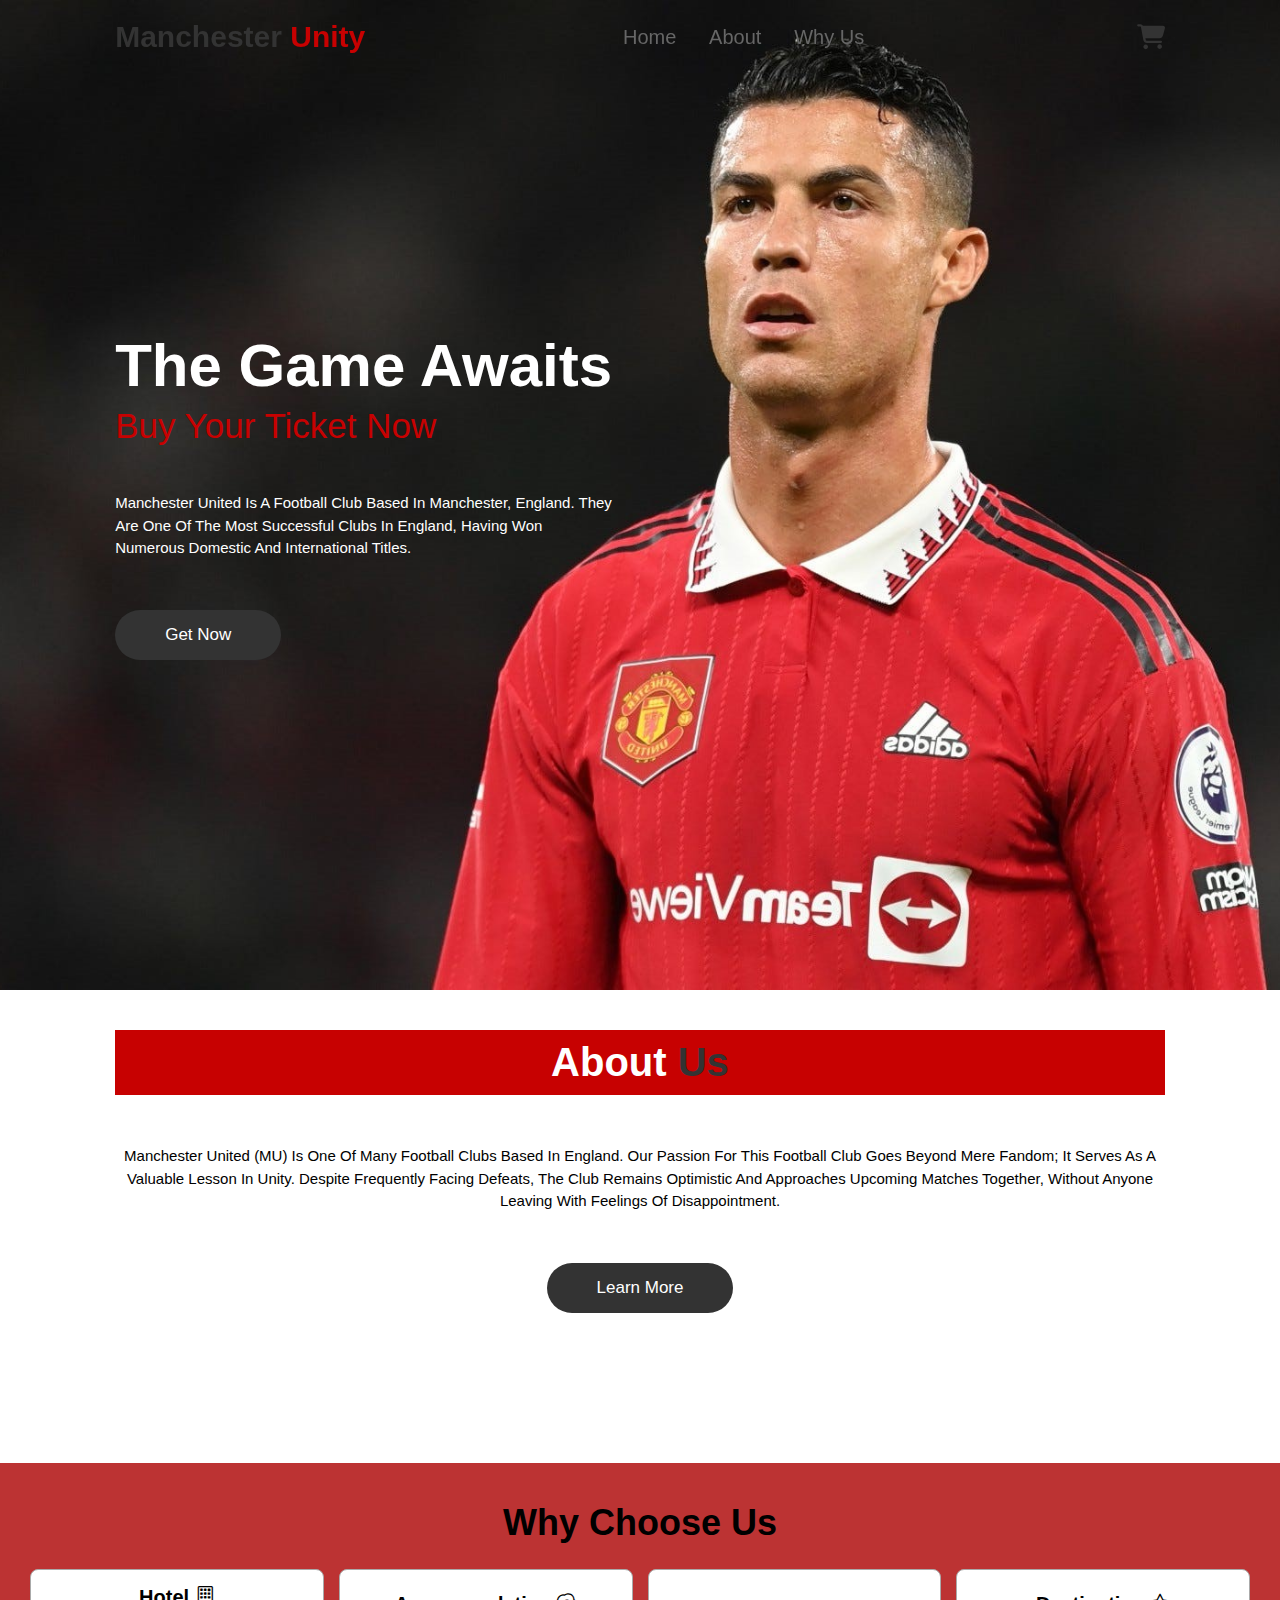
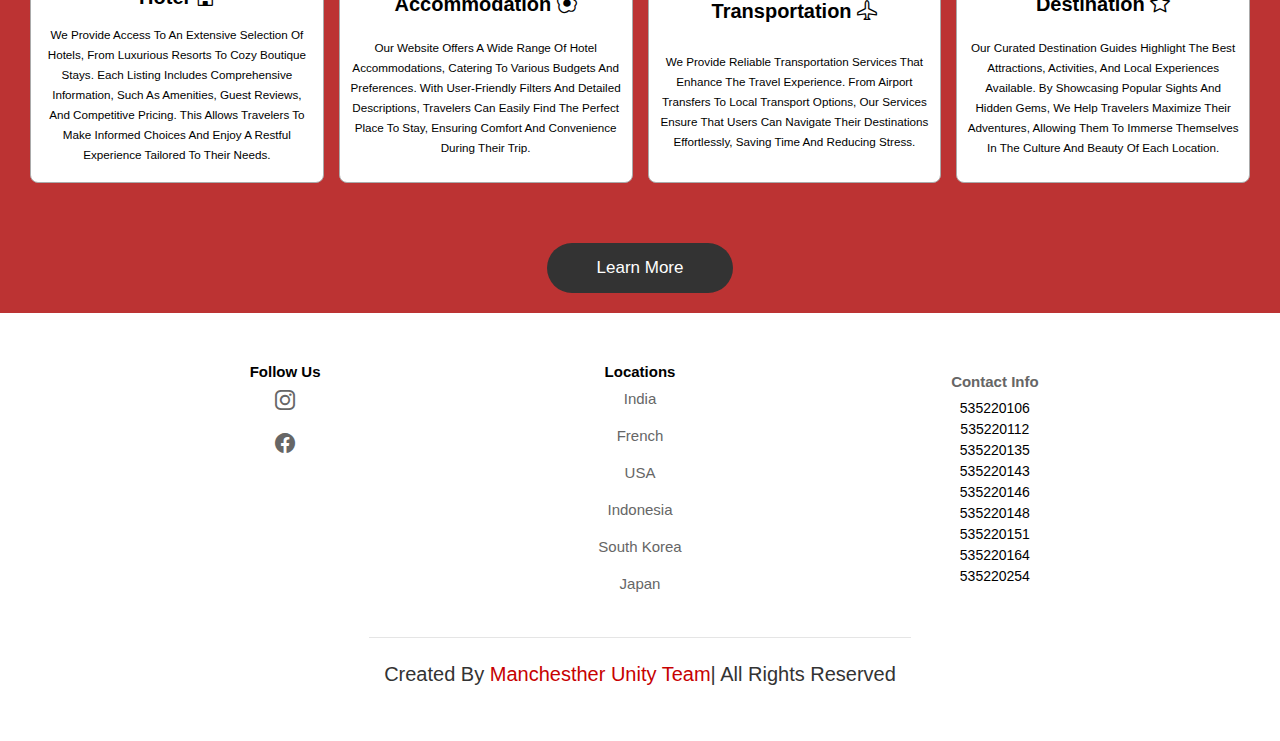
<file: index.html>
<!DOCTYPE html>
<html lang="en">
    <head>
        <meta charset="UTF-8"/>
        <meta name="viewport" content="width=device-width, initial-scale=1.0"/>
        <title>Manchester Unity</title>
        <link
            rel="stylesheet"
            href="https://cdnjs.cloudflare.com/ajax/libs/font-awesome/6.4.2/css/all.min.css"/>
        <link
            rel="stylesheet"
            href="https://cdn.jsdelivr.net/npm/bootstrap-icons@1.10.3/font/bootstrap-icons.css">

        <link rel="stylesheet" href="style.css">
        <link rel="shortcut icon" href="img/logo.png">

    </head>
    <body>
        <!-- header section -->
          <header>
              <input type="checkbox" name="" id="toggler"/>
              <label for="toggler" class="fas fa-bars"></label>

              <a href="#" class="logo">Manchester<span>
                      Unity</span></a>

              <nav class="navbar">
                  <a href="#home">Home</a>
                  <a href="#about">About</a>
                  <a href="fasilitas/facility1.html">Why Us</a>

              </nav>

              <div class="icons">
                  <!-- <a href="#" class="fas fa-heart"></a> -->
                  <a href="Merch/merch.html" class="fas fa-shopping-cart"></a>
                  <!-- <a href="#" class="fas fa-user"></a> -->
              </div>
          </header>

        <!-- home section -->

        <section class="home" id="home">
            <div class="content">
                <h3>The Game Awaits</h3>
                <span>Buy Your Ticket Now</span>
                <p>
                    Manchester United is a football club based in Manchester, England. They are one
                    of the most successful clubs in England, having won numerous domestic and
                    international titles.
                </p>
                <a href="halamanTiket/Tiket.html" class="btn">Get Now</a>
            </div>
        </section>

        <!-- about section -->

        <section class="about" id="about">
            <h1 class="heading">
                <span style="color: white;">
                    about
                </span>
                us</h1>

            <div class="row">
                <div class="content">
                    <p>
                        Manchester United (MU) is one of many football clubs based in England. Our passion for this football club goes beyond mere fandom; it serves as a valuable lesson in unity. Despite frequently facing defeats, the club remains optimistic and approaches upcoming matches together, without anyone leaving with feelings of disappointment.
                    </p>
                    <div class="tombols">
                        <a href="https://www.manutd.com/" class="btn" target="_blank">learn more</a>
                    </div>

                </div>
            </div>
        </section>

        <div class="facility">
            <div class="fasilitas">
                <h1>Why Choose Us</h1>
            </div>
            <div class="div">
                <div class="logo">
                    <h1>Hotel
                        <i class="bi bi-building"></i>
                    </h1>
                </div>
                <p>We provide access to an extensive selection of hotels, from luxurious resorts to cozy boutique stays. Each listing includes comprehensive information, such as amenities, guest reviews, and competitive pricing. This allows travelers to make informed choices and enjoy a restful experience tailored to their needs.</p>
            </div>
            <div class="div">
                <div class="logo">
                    <h1>accommodation
                        <i class="bi bi-egg-fried"></i>
                    </h1>
                </div>
                <p>Our website offers a wide range of hotel accommodations, catering to various budgets and preferences. With user-friendly filters and detailed descriptions, travelers can easily find the perfect place to stay, ensuring comfort and convenience during their trip.</p>
            </div>
            <div class="div">
                <div class="logo">
                    <h1>Transportation
                        <i class="bi bi-airplane"></i>
                    </h1>
                </div>
                <p>We provide reliable transportation services that enhance the travel experience. From airport transfers to local transport options, our services ensure that users can navigate their destinations effortlessly, saving time and reducing stress.</p>
            </div>
            <div class="div">
                <div class="logo">
                    <h1>Destination
                        <i class="bi bi-star"></i>
                    </h1>
                </div>
                <p>Our curated destination guides highlight the best attractions, activities, and local experiences available. By showcasing popular sights and hidden gems, we help travelers maximize their adventures, allowing them to immerse themselves in the culture and beauty of each location.</p>
            </div>
        </div>
        <div class="tombol">
            <a href="fasilitas/facility1.html" class="btn">learn more</a>
        </div>

        <section class="footer">
            <div class="box-container">
                <div class="box">
                    <h3>follow us</h3>
                    <a href="#">
                        <i class="bi bi-instagram"></i>
                    </a>
                    <a href="#">
                        <i class="bi bi-facebook"></i>
                    </a>
                </div>

                <div class="box satu">
                    <h3>locations</h3>
                    <a href="#">India</a>
                    <a href="#">French</a>
                    <a href="#">USA</a>
                    <a href="#">Indonesia</a>
                    <a href="#">South Korea</a>
                    <a href="#">Japan</a>
                </div>

                <div class="box dua">
                    <h3>
                        <a href="Protofolio/index.html" target="_blank">contact info</a>
                    </h3>
                    <ul>
                        <li>535220106</li>
                        <li>535220112</li>
                        <li>535220135</li>
                        <li>535220143</li>
                        <li>535220146</li>
                        <li>535220148</li>
                        <li>535220151</li>
                        <li>535220164</li>
                        <li>535220254</li>
                    </ul>
                </div>

                <div class="credit">
                    created by
                    <span style="color: #c70101;">Manchesther Unity Team</span>| all rights reserved
                </div>
            </section>

            <script>
                document.addEventListener('scroll', () => {
                    const header = document.querySelector('header');

                    if (window.scrollY > 0) {
                        header
                            .classList
                            .add('scrolled');
                    } else {
                        header
                            .classList
                            .remove('scrolled')
                    }
                })
            </script>
        </body>
    </html>
</file>
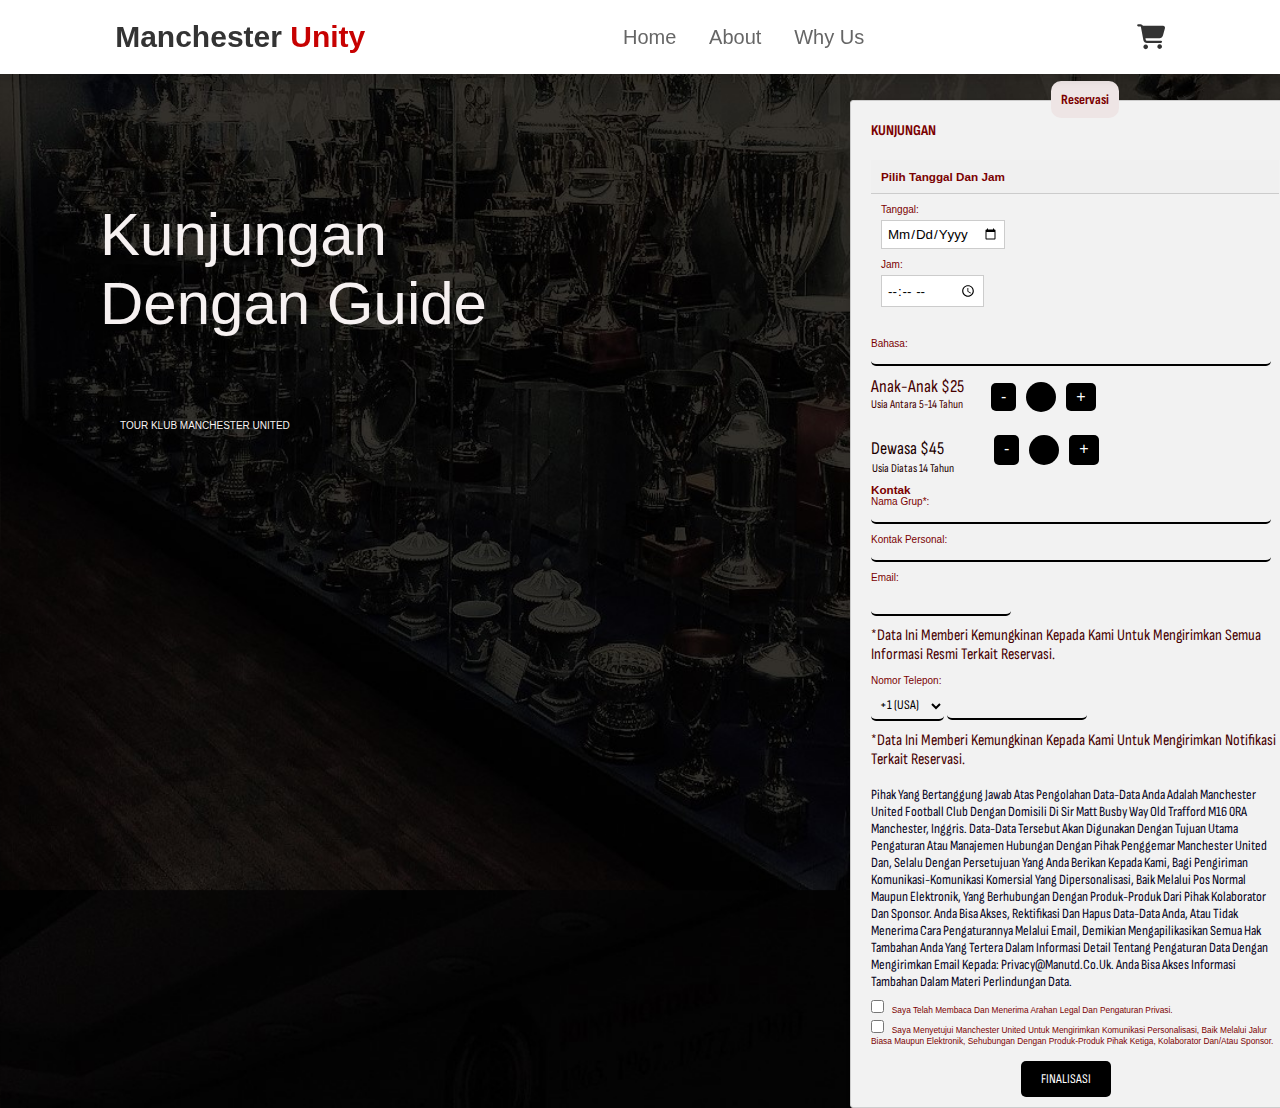
<file: pemesananTiket/index.html>
<!DOCTYPE html>
<html lang="en">
    <head>
        <meta charset="UTF-8">
        <meta name="viewport" content="width=device-width, initial-scale=1.0">
        <link rel="stylesheet" type="text/css" href="style.css">
        <link rel="preconnect" href="https://fonts.googleapis.com">
        <link
            rel="preconnect"
            href="https://fonts.gstatic.com"
            crossorigin="crossorigin">
        <link
            href="https://fonts.googleapis.com/css2?family=Manrope:wght@600&family=Montaga&family=Montserrat:wght@500&family=Oswald&family=Playfair+Display&family=Poppins:wght@100;300;400;700&family=Sofia+Sans+Condensed&display=swap"
            rel="stylesheet">

        <link
            rel="stylesheet"
            href="https://cdnjs.cloudflare.com/ajax/libs/font-awesome/6.4.2/css/all.min.css"/>

        <link rel="preconnect" href="https://fonts.googleapis.com">
        <link
            rel="preconnect"
            href="https://fonts.gstatic.com"
            crossorigin="crossorigin">

        <link
            href="https://fonts.googleapis.com/css2?family=Manrope:wght@600&family=Montaga&family=Montserrat:wght@500&family=Playfair+Display&family=Poppins:wght@100;300;400;700&family=Sofia+Sans+Condensed&display=swap"
            rel="stylesheet">
        <link rel="stylesheet" href="style.css">
        <link rel="shortcut icon" href="../img/logo.png">
        <link rel="stylesheet" href="style2.css">

        <title>Tiket</title>
    </head>
    <body>
        <header>
            <input type="checkbox" name="" id="toggler"/>
            <label for="toggler" class="fas fa-bars"></label>

            <a href="../index.html" class="logo">Manchester<span>
                    Unity</span></a>

            <nav class="navbar">
                <a href="../index.html">home</a>
                <a href="https://www.manutd.com/" target="_blank">about</a>
                <a href="../fasilitas/facility1.html">Why Us</a>
            </nav>

            <div class="icons">
                <a href="../Merch/merch.html" class="fas fa-shopping-cart"></a>
            </div>
        </header>

        <!-- Menu -->
        <div class="leftTitle">
            <p>Kunjungan
                <br>
                dengan guide</p>
            <div class="sub">
                <p>TOUR KLUB MANCHESTER UNITED</p>
            </div>
        </div>

        <div class="totalhargaanak"></div>
        <div class="totalhargadew"></div>
        <div class="totalHarga"></div>

        <div class="card">
            <div class="reservasi-box">
                <p>Reservasi</p>
            </div>
            <h2>KUNJUNGAN</h2>
            <form>

                <div class="card-header">
                    <h3>Pilih Tanggal dan Jam</h3>
                </div>
                <div class="card-body">
                    <div class="form-group">
                        <label for="tanggal">Tanggal:</label>
                        <input type="date" id="tanggal" name="tanggal" required="required">
                    </div>
                    <div class="form-group">
                        <label for="jam">Jam:</label>
                        <input type="time" id="jam" name="jam" required="required">
                    </div>
                </div>

                <label for="bahasa"><br>Bahasa:</label>
                <input type="text" id="bahasa" name="bahasa" required="required">

                <div class="button1">
                    <p>Anak-Anak $25
                    </p>
                    <p style="font-size: 12px;">Usia antara 5-14 tahun</p>
                    <div class="actButton">
                        <button id="min">-</button>
                        <div class="hasil"></div>
                        <button id="plus">+</button>
                    </div>

                    <br>
                    <div class="button2">
                        <p>Dewasa $45</p>
                        <div class="sub">
                            <p style="font-size: 12px;">Usia diatas 14 tahun</p>
                        </div>
                        <div class="actButton2">
                            <button id="mindew">-</button>
                            <div class="hasildew"></div>
                            <button id="plusdew">+</button>
                        </div>
                    </div>
                    <h3>Kontak</h3>
                    <label for="Nama">Nama Grup*:</label>
                    <input type="text" id="Nama" name="Nama" required="required">

                    <label for="Kontak">Kontak Personal:</label>
                    <input type="text" id="Kontak" name="Kontak" required="required">

                    <label for="Email">Email:</label>
                    <input type="email" id="Nama" name="Nama" required="required">
                    <div>
                        <p style="font-size: 16px;">*Data ini memberi kemungkinan kepada kami untuk
                            mengirimkan semua informasi resmi terkait reservasi.
                        </p>
                    </div><br>

                    <label for="country-code">Nomor Telepon:</label>
                    <select id="country-code" name="country-code">
                        <option value="+1">+1 (USA)</option>
                        <option value="+44">+44 (UK)</option>
                        <option value="+62">+62 (IDN)</option>
                        <!-- Tambahkan opsi negara lainnya sesuai kebutuhan -->
                    </select>
                    <input type="tel" id="phone-number" name="phone-number" required="required">
                    <p style="font-size: 16px;">*Data ini memberi kemungkinan kepada kami untuk
                        mengirimkan notifikasi terkait reservasi.</p>

                    <div class="peringatan">
                        <p><br>Pihak yang bertanggung jawab atas pengolahan data-data Anda adalah
                            Manchester United Football Club dengan domisili di Sir Matt Busby Way Old
                            Trafford M16 0RA Manchester, Inggris. Data-data tersebut akan digunakan dengan
                            tujuan utama pengaturan atau manajemen hubungan dengan pihak penggemar
                            Manchester United dan, selalu dengan persetujuan yang Anda berikan kepada kami,
                            bagi pengiriman komunikasi-komunikasi komersial yang dipersonalisasi, baik
                            melalui pos normal maupun elektronik, yang berhubungan dengan produk-produk dari
                            pihak kolaborator dan sponsor. Anda bisa akses, rektifikasi dan hapus data-data
                            Anda, atau tidak menerima cara pengaturannya melalui email, demikian
                            mengapilikasikan semua hak tambahan Anda yang tertera dalam informasi detail
                            tentang pengaturan data dengan mengirimkan email kepada: privacy@manutd.co.uk.
                            Anda bisa akses informasi tambahan dalam materi perlindungan data.
                            <br></p>
                    </div>

                    <label for="agree-checkbox">
                        <input
                            type="checkbox"
                            id="agree-checkbox"
                            name="agree-checkbox"
                            required="required">
                        <span style="font-size: smaller;">Saya telah membaca dan menerima Arahan Legal dan Pengaturan Privasi.</span>
                    </label>

                    <label for="agree-checkbox">
                        <input
                            type="checkbox"
                            id="agree-checkbox"
                            name="agree-checkbox"
                            required="required">
                        <span style="font-size: smaller;">Saya menyetujui Manchester United untuk
                            mengirimkan komunikasi personalisasi, baik melalui jalur biasa maupun
                            elektronik, sehubungan dengan produk-produk pihak ketiga, kolaborator dan/atau
                            sponsor.</span>
                    </label>

                    <input type="submit" value="FINALISASI">
                </form>
            </div>
        </div>
        <script src='script.js'></script>
        <script>
            const cardContent = document.querySelector('.card-content');
            cardContent.addEventListener('scroll', function () {
                // Lakukan sesuatu saat kartu di-scroll
                console.log('Kartu di-scroll');
            });
        </script>
    </body>
</html>
</file>
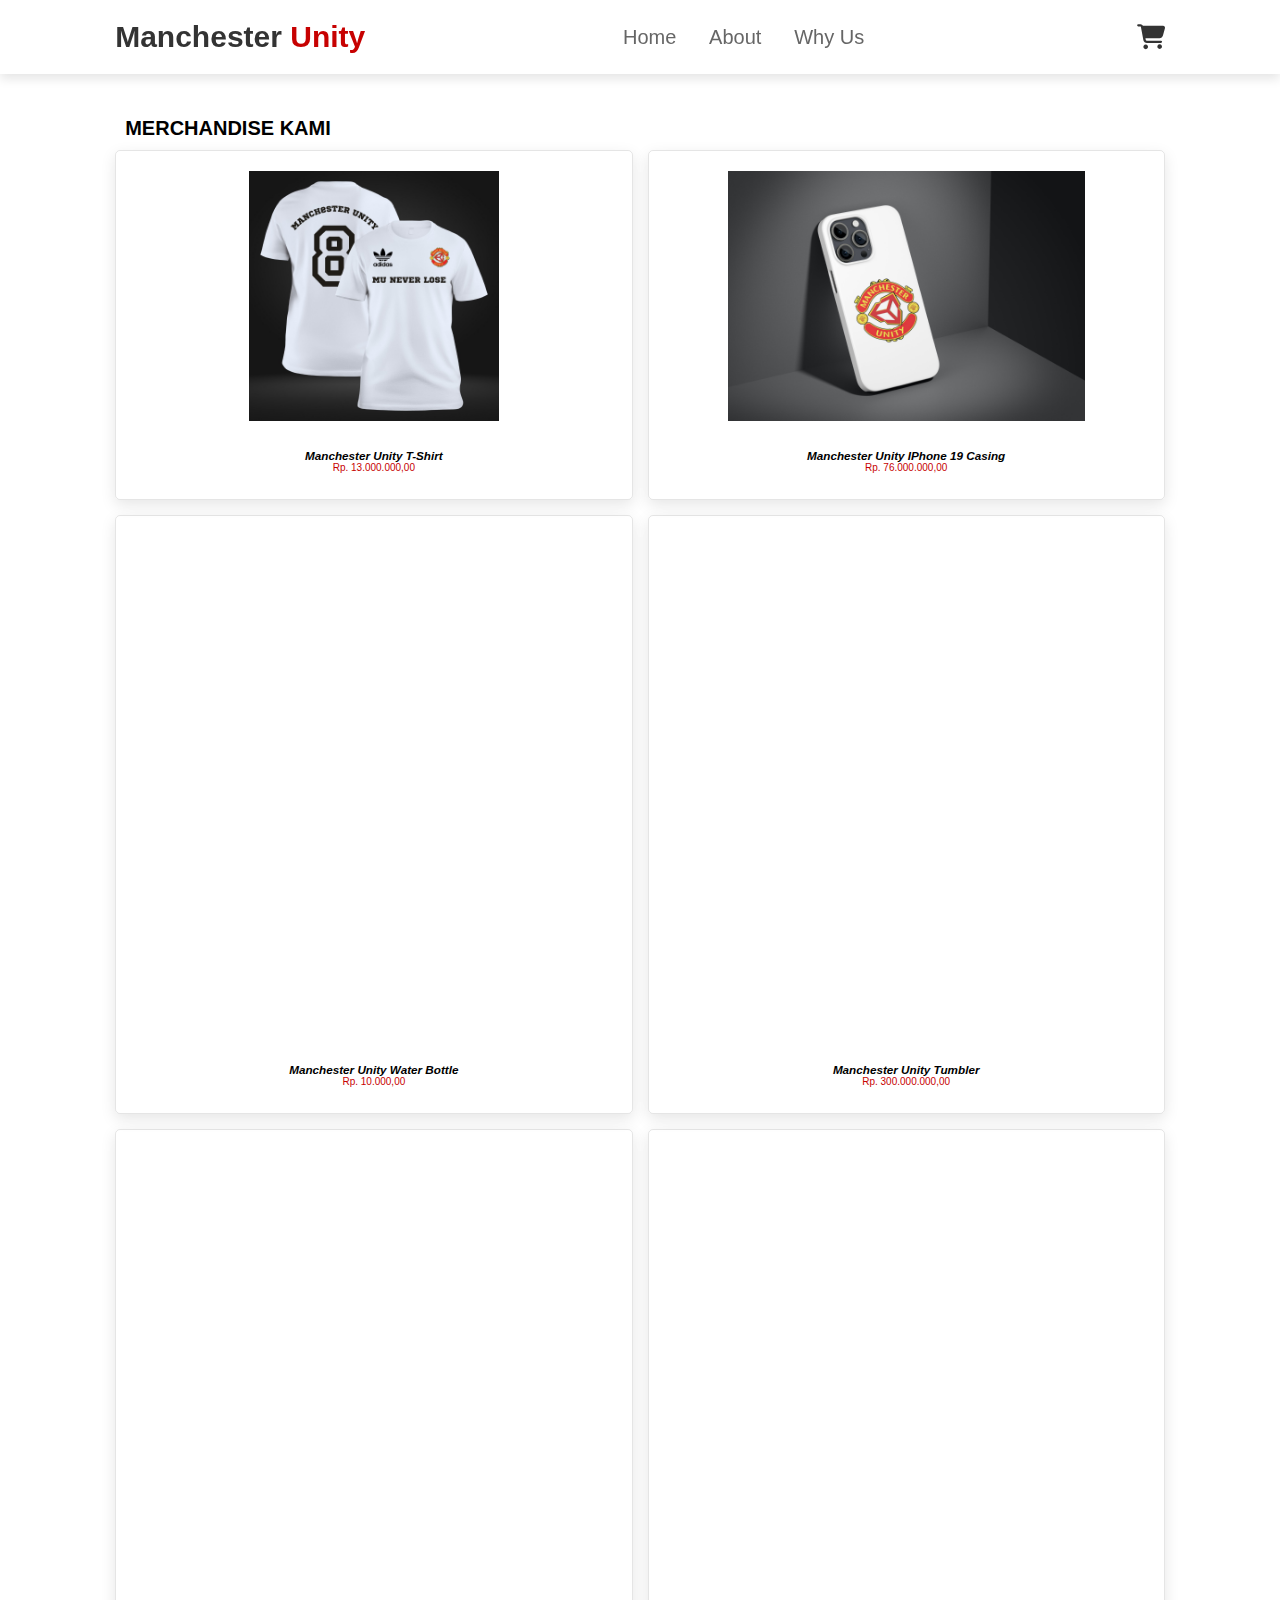
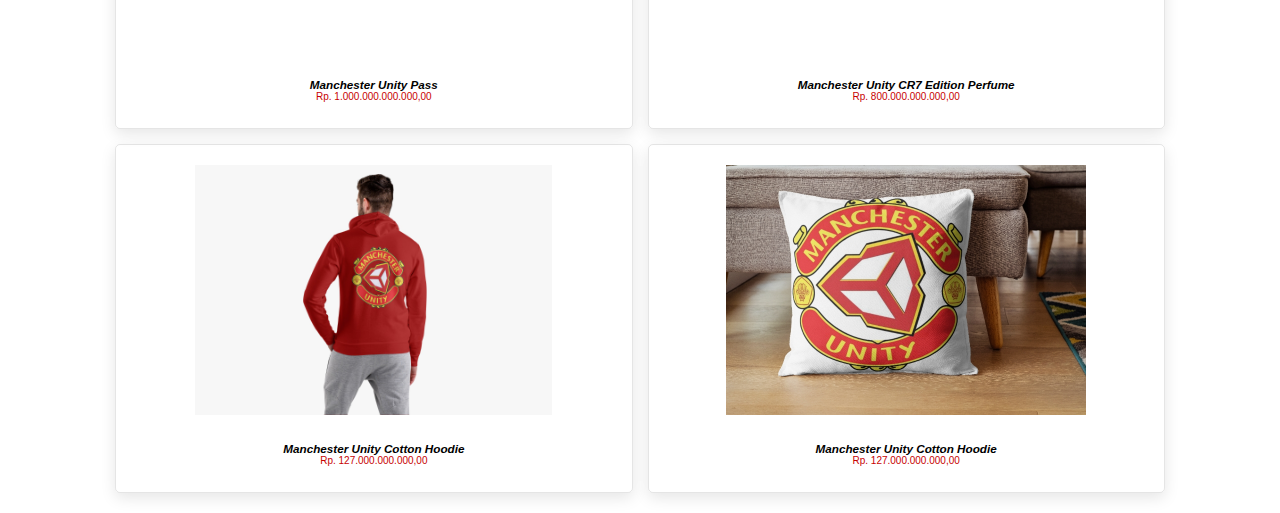
<file: Merch/merch.html>
<!DOCTYPE html>
<html lang="en">
<head>
    <meta charset="UTF-8">
    <meta name="viewport" content="width=device-width, initial-scale=1.0">
    <link rel="stylesheet" href="style.css">
    <link rel="stylesheet" href="merch.css">
    <link
    rel="stylesheet"
    href="https://cdnjs.cloudflare.com/ajax/libs/font-awesome/6.4.2/css/all.min.css"
  />
  <link rel="icon" href="logo.png">
    <title>Merchandise</title>
</head>
<body>
    <header>
        <input type="checkbox" name="" id="toggler" />
        <label for="toggler" class="fas fa-bars"></label>
  
        <a href="../index.html" class="logo" style="text-decoration: none;">Manchester<span> Unity</span></a>
  
        <nav class="navbar">
          <a href="../index.html" style="text-decoration: none;">home</a>
          <a href="https://www.manutd.com/" style="text-decoration: none;" target="_blank">about</a>
          <a href="../fasilitas/facility1.html">Why Us</a>
        </nav>
  
        <div class="icons">
          <!-- <a href="#" class="fas fa-heart"></a> -->
          <a href="#" class="fas fa-shopping-cart"></a>
        </div>
      </header>

      <!-- Menu -->
    <section class="products" id="products">
        <h1 class="heading">MERCHANDISE KAMI</h1>
        <div class="box-container">
            <div class="box">
                <div class="image">
                    <a href="https://store.manutd.com/en/" target="_blank"><img src="merch-baju-revisi.jpg" alt=""></a>
                </div>
                <div class="content">
                    <h3><i>Manchester Unity T-Shirt</i></h3>
                    <div class="price">Rp. 13.000.000,00</div>
                </div>
            </div>

            <div class="box">
                <div class="image">
                    <a href="https://store.manutd.com/en/" target="_blank"><img src="merch-casing.jpg" alt=""></a>
                </div>
                <div class="content">
                    <h3><i>Manchester Unity iPhone 19 Casing</i></h3>
                    <div class="price">Rp. 76.000.000,00</div>
                </div>
            </div>

            <div class="box">
                <div class="image">
                    <a href="https://store.manutd.com/en/" target="_blank"><iframe title="" allowfullscreen style="border:none;" width="500" height="500" src="https://www.pacdora.com/share?filter_url=psvcb8mkwq" ></iframe></a>
                </div>
                <div class="content">
                    <h3><i>Manchester Unity Water Bottle</i></h3>
                    <div class="price">Rp. 10.000,00</div>
                </div>
            </div>

            <div class="box">
                <div class="image">
                    <a href="https://store.manutd.com/en/" target="_blank"><iframe title="" allowfullscreen style="border:none;" width="500" height="500" src="https://www.pacdora.com/share?filter_url=pswihr0iv1" ></iframe></a>
                </div>
                <div class="content">
                    <h3><i>Manchester Unity Tumbler</i></h3>
                    <div class="price">Rp. 300.000.000,00</div>
                </div>
            </div>

            <div class="box">
                <div class="image">
                    <a href="https://store.manutd.com/en/" target="_blank"><iframe title="" allowfullscreen style="border:none;" width="500" height="500" src="https://www.pacdora.com/share?filter_url=psubdp9v2x" ></iframe></a>
                </div>
                <div class="content">
                    <h3><i>Manchester Unity Pass</i></h3>
                    <div class="price">Rp. 1.000.000.000.000,00</div>
                </div>
            </div>

            <div class="box">
                <div class="image">
                    <a href="https://store.manutd.com/en/" target="_blank"> <iframe title="" allowfullscreen style="border:none;" width="500" height="500" src="https://www.pacdora.com/share?filter_url=pssk0yvuis" ></iframe></a>
                </div>
                <div class="content">
                    <h3><i>Manchester Unity CR7 Edition Perfume</i></h3>
                    <div class="price">Rp. 800.000.000.000,00</div>
                </div>
            </div>

            <div class="box">
                <div class="image">
                    <a href="https://store.manutd.com/en/" target="_blank"><img src="merch-jaket.jpg" alt=""></a>
                </div>
                <div class="content">
                    <h3><i>Manchester Unity Cotton Hoodie</i></h3>
                    <div class="price">Rp. 127.000.000.000,00</div>
                </div>
            </div>

            <div class="box">
                <div class="image">
                    <a href="https://store.manutd.com/en/" target="_blank"><img src="merch-bantal.jpg" alt=""></a>
                </div>
                <div class="content">
                    <h3><i>Manchester Unity Cotton Hoodie</i></h3>
                    <div class="price">Rp. 127.000.000.000,00</div>
                </div>
            </div>
            
        </div>
    </section>
</body>
</html>
</file>
<file: style.css>
:root {
  --red: #c70101;
}

* {
  margin: 0;
  padding: 0;
  box-sizing: border-box;
  font-family: Verdana, Geneva, Tahoma, sans-serif;
  outline: none;
  border: none;
  text-decoration: none;
  text-transform: capitalize;
  transition: 0.2s linear;
}

html {
  font-size: 62.5%;
  scroll-behavior: smooth;
  scroll-padding-top: 6rem;
  overflow-x: hidden;
}

section {
  padding: 2rem 9%;
}

.heading {
  text-align: center;
  font-size: 4rem;
  color: #333;
  padding: 1rem;
  margin: 2rem 0;
  background: #c70101;
}


/* header .scrolled,
nav .scrolled{
  background-color: white;
} */



.home {
  display: flex;
  align-items: center;
  min-height: 110vh;
  background: url(img/ronaldo.jpg) no-repeat;
  background-size: cover;
  background-position: center;
}


.home .content {
  max-width: 50rem;
}

.home .content h3 {
  font-size: 6rem;
  color: white;
}

.home .content span {
  font-size: 3.5rem;
  color: var(--red);
  padding: 1rem 0;
  line-height: 1.5;
}

.home .content p {
  font-size: 1.5rem;
  color: white;
  padding: 4rem 0;
  line-height: 1.5;
}

.about .row {
  display: flex;
  align-items: center;
  gap: 2rem;
  flex-wrap: wrap;
  padding: 2rem 0;
  padding-bottom: 3rem;
}

.about .row .content {
  flex: 1 1 40rem;
}

.about .row .content h3 {
  font-size: 3rem;
  color: #333;
}

.about .row .content p {
  font-size: 1.5rem;
  font-weight: 400;
  color: black;
  padding: 5rem 0;
  padding-top: 1rem;
  line-height: 1.5;
  text-align: center;
}

.tombols{
  display: flex;
  justify-content: center;
}

.about .row .content a{
  margin: 0 auto;

}

.btn {
  display: inline-block;
  margin-top: 1rem;
  border-radius: 5rem;
  background: #333;
  color: white;
  padding: 1.5rem 5rem;
  cursor: pointer;
  font-size: 1.7rem;
}

.btn:hover {
  background: var(--red);
}

.navbar a{
  text-decoration: none;
  font-style: none;
}

header {
  position: fixed;
  top: 0;
  left: 0;
  right: 0;
  background-color: transparent;
  display: flex;
  padding: 2rem 9%;
  align-items: center;
  justify-content: space-between;
  z-index: 1000;
  
}

header.scrolled{
    background-color: white;
    box-shadow: 0 0.5rem 1rem rgba(0, 0, 0, 0.1);
}

header .logo {
  font-size: 3rem;
  color: #333;
  font-weight: bolder;
}

header .logo span {
  color: var(--red);
}

header .navbar a {
  font-size: 2rem;
  padding: 0 1.5rem;
  color: #666;
}

header .navbar a:hover {
  color: var(--red);
}

header .icons a {
  font-size: 2.5rem;
  color: #333;
  margin-left: 1.5rem;
}

header .icons a:hover {
  color: var(--red);
}

header #toggler {
  display: none;
}

header .fa-bars {
  font-size: 3rem;
  color: #333;
  border-radius: 0.5rem;
  padding: 0.5rem 1.5rem;
  cursor: pointer;
  border: 0.1rem solid rgba(0, 0, 0, 0.3);
  display: none;
}

/* fasilitas */
.facility {
  height: 350px;
  font-size: 14px;
  display: grid;
  grid-template-columns: repeat(4, 1fr);
  margin: 100px auto 0;
  gap: 15px;
  padding: 30px;
  box-sizing: border-box;
  /* background-color: #D8D9DA; */
  background-color:  #bc3333;
}


.facility .fasilitas {
  display: grid;
  grid-column-start: 1;
  grid-column-end: -1;
  place-content: center;
  font-size: 18px;
  font-weight: bolder;
  border: none;
}

.facility .div {
  text-align: center;
  border: 0.2px solid #aaaaaa;
  display: flex;
  justify-content: space-evenly;
  flex-direction: column;
  line-height: 20px;
  border-radius: 8px;
  background-color: white;
  color: black;
}

.facility .div .logo {
  border: none;
  margin-top: 10px;
  font-weight: bold;
}

.facility .logo h1 {
  display: inline-block;
  color: black;
  font-size: 20px;
}

.facility p {
  font-size: smaller;
  margin: 10px;
}

.tombol{
  display: grid;
  place-content: center;
   margin: 0 auto 30px;
   background-color: #bc3333;
   padding: 20px;
   /* color: yellow; */
}

.tombol .btn:hover{
  background-color: white;
  color: black;
}

/* footer */
.footer {
  text-align: center;
}

.footer .box-container {
  display: flex;
  flex-wrap: wrap;
  gap: 1.5rem;
}

.footer .box-container .box {
  flex: 1 1 25rem;
}

.footer .box-container .box h3 {
  font-size: 15px;
}

.footer .box-container .box a {
  display: block;
  color: #666;
  font-size: 1.5rem;
  padding: 1rem 0;
}

.footer .box li{
  font-size: 14px;
  padding-bottom: 5px;
}

.box ul{
  list-style: none;
}

.footer .box-container .box a i {
  font-size: 20px;
}

.footer .box-container .box a:hover {
  color: var(--pink);
  text-decoration: underline;
}

.footer .credit {
  text-align: center;
  padding: 1.5rem;
  margin-top: 1.5rem;
  padding-top: 2.5rem;
  font-size: 2rem;
  color: #333;
  border-top: 0.1rem solid rgba(0, 0, 0, 0.1);
  margin: 20px auto;
}

.footer .credit span {
  color: var(--pink);
}



/* media queries */

@media (max-width: 991px) {
  html {
    font-size: 55%;
  }

  header {
    padding: 2rem;
  }

  section {
    padding: 2rem;
  }

  .home {
    background-position: left;
  }
}

@media (max-width: 768px) {
  header .fa-bars {
    display: block;
  }

  .facility{
    grid-template-columns: 1fr;
    height: 800px;
}


/* .footer{
  display: grid;
  grid-template-columns: 1fr 1fr 1fr;
  grid-template-rows: 1fr;
} */

  header .navbar {
    position: absolute;
    top: 100%;
    left: 0;
    right: 0;
    background: white;
    border-top: 0.1rem solid rgba(0, 0, 0, 0.1);
    clip-path: polygon(0 0, 100% 0, 100% 0, 100%);
  }

  header #toggler:checked ~ .navbar {
    clip-path: polygon(0 0, 100% 0, 100% 0, 0 0);
  }

  header .navbar a {
    margin: 1.5rem;
    padding: 1.5rem;
    background-color: white;
    border: 0.1rem solid rgba(0, 0, 0, 0.1);
    display: block;
  }

  .home .content h3 {
    font-size: 5rem;
  }

  .home .content span {
    font-size: 2.5rem;
  }
}

@media (max-width: 450px) {
  html {
    font-size: 50%;
  }

  .heading {
    font-size: 3rem;
  }
}
</file>
<file: pemesananTiket/style.css>
:root {
  --pink: #c70101;
}

* {
  margin: 0;
  padding: 0;
  box-sizing: border-box;
  font-family: Verdana, Geneva, Tahoma, sans-serif;
  outline: none;
  border: none;
  text-decoration: none;
  text-transform: capitalize;
  transition: 0.2s linear;
}

html {
  font-size: 62.5%;
  scroll-behavior: smooth;
  scroll-padding-top: 6rem;
  overflow-x: hidden;
}

section {
  padding: 2rem 9%;
}


/* .btn {
  display: inline-block;
  margin-top: 1rem;
  border-radius: 5rem;
  background: #333;
  color: white;
  padding: 1.5rem 5rem;
  cursor: pointer;
  font-size: 1.7rem;
}

.btn:hover {
  background: var(--pink);
}  */

header {
  position: fixed;
  top: 0;
  left: 0;
  right: 0;
  background: white;
  padding: 2rem 9%;
  display: flex;
  align-items: center;
  justify-content: space-between;
  z-index: 1000;
  box-shadow: 0 0.5rem 1rem rgba(0, 0, 0, 0.1);
}

header .logo {
  font-size: 3rem;
  color: #333;
  font-weight: bolder;
}

header .logo span {
  color: var(--pink);
}

header .navbar a {
  font-size: 2rem;
  padding: 0 1.5rem;
  color: #666;
}

header .navbar a:hover {
  color: var(--pink);
}

header .icons a {
  font-size: 2.5rem;
  color: #333;
  margin-left: 1.5rem;
}

header .icons a:hover {
  color: var(--pink);
}

header #toggler {
  display: none;
}

header .fa-bars {
  font-size: 3rem;
  color: #333;
  border-radius: 0.5rem;
  padding: 0.5rem 1.5rem;
  cursor: pointer;
  border: 0.1rem solid rgba(0, 0, 0, 0.3);
  display: none;
}

/* media queries */

@media (max-width: 991px) {
  html {
    font-size: 55%;
  }

  header {
    padding: 2rem;
  }

  section {
    padding: 2rem;
  }

  .home {
    background-position: left;
  }
}

@media (max-width: 768px) {
  header .fa-bars {
    display: block;
  }

  header .navbar {
    position: absolute;
    top: 100%;
    left: 0;
    right: 0;
    background: white;
    border-top: 0.1rem solid rgba(0, 0, 0, 0.1);
    clip-path: polygon(0 0, 100% 0, 100% 0, 100%);
  }

  header #toggler:checked ~ .navbar {
    clip-path: polygon(0 0, 100% 0, 100% 0, 0 0);
  }

  header .navbar a {
    margin: 1.5rem;
    padding: 1.5rem;
    background-color: white;
    border: 0.1rem solid rgba(0, 0, 0, 0.1);
    display: block;
  }

  .home .content h3 {
    font-size: 5rem;
  }

  .home .content span {
    font-size: 2.5rem;
  }
}

@media (max-width: 450px) {
  html {
    font-size: 50%;
  }

  .heading {
    font-size: 3rem;
  }
}
</file>
<file: pemesananTiket/style2.css>
body {
    background-image: url('img/backgroundstadium.jpg');
    background-size: cover;
    background-position: center;
    margin-bottom: 500px;
    width: 960px;
    font-family: 'Oswald', sans-serif;
  }

  .leftTitle{
    margin-top: 100px;
  }

  .leftTitle p {
    font-family:Verdana, Geneva, Tahoma, sans-serif;
    font-size: 60px;
    color: rgb(246, 241, 241);
    position: absolute;
      top: 200px;
      left: 100px;
    }
    
    .card {
      width: 300px;
      border: 1px solid #ccc;
      border-radius: 5px;
      padding: 10px;
      margin-top: 50px;
    }
    .card input[type="text"] {
      padding: 10px;
      width: 400px;
      height: 10px;
      border: 1px solid #ccc;
    }
    .card-header {
      background-color: #f0f0f0;
      padding: 10px;
      border-bottom: 1px solid #ccc;
    }
    
    .card-header h3 {
      margin: 0;
    }
    
    .card-body {
      padding: 10px;
    }
    
    .form-group {
      margin-bottom: 10px;
    }
    
    .form-group label {
      display: inline-block;
      width: 80px;
    }
    
    .form-group input {
      padding: 5px;
      border: 1px solid #ccc;
    }
  .sub p{
    font-family:Verdana, Geneva, Tahoma, sans-serif;
    font-size: 10px;
    color: rgb(246, 241, 241);
    position: absolute;
      top: 420px;
      left: 120px;
  }
 
  
  .reservasi-box p {
    background-color: rgb(238, 229, 229);
    font-family: 'Lucida Sans', 'Lucida Sans Regular', 'Lucida Grande', 'Lucida Sans Unicode', Geneva, Verdana, sans-serif;
    font-weight: bold;
    color: #f2f2f2;
    padding: 10px;
    text-align: left;
    display: inline-block;
    border-radius: 10px;
    position: absolute;
      top: -20px;
      left: 200px;
      z-index: 2;
  }
  .leftTitle {
  font-family: 'Courier New', Courier, monospace;
  font-size: larger; 
  }

  .hasil{
    width: 100px;
    height: 30px;
   font-weight: lighter;
  }
 
  .card {
    width: 450px;
    background-color: #f2f2f2;
    border-radius: 3px;
    padding: 20px;
    box-shadow: 0 2px 4px rgba(0, 0, 0, 0.1);
    position: absolute;
      top: 50px;
      left: 850px;
    word-wrap: break-word;
    color: #7B0101;
    z-index: 1;
  }
  .card label {
    display: block;
    margin-bottom: 5px;
    font-weight: lighter;
  }

  .card p {
    margin-top: 0;
  } 
  .card h2 {
    color: #7B0101;
    font-family: 'Sofia Sans Condensed', sans-serif;

  }
  
  .card form {
    margin-top: 20px;
  }
  
  .card label {
    color: #7B0101;
  }
  
  .card input[type="text"],
  .card input[type="email"],
  .card input[type="tel"],
  .card select {
    background-color: #7B0101;
    color: black;
    padding: 5px;
    border: none;
    border-radius: 5px;
    margin-bottom: 10px;
    font-family: 'Sofia Sans Condensed', sans-serif;
  }
.card input[type="text"],
.card input[type="email"],
.card input[type="tel"],
.card select {
  background-color: transparent;
  color: black;
  padding: 5px;
  border: none;
  border-bottom: 2px solid black;
  margin-bottom: 10px;
  font-family: 'Sofia Sans Condensed', sans-serif;
  transition: border-bottom-color 0.3s ease;
}

.totalhargaanak{
  font-size: 18px;
  color: #f2f2f2;
  font-family:'Sofia Sans Condensed', sans-serif;
  position: relative;
  top: 450px;
  left:100px
}
.totalhargadew{
  font-size: 18px;
  color: #f2f2f2;
  font-family:'Sofia Sans Condensed', sans-serif;
  position: relative;
  top: 460px;
  left:100px;
}
.totalHarga{
  font-size: 18px;
  color: #f2f2f2;
  font-family:'Sofia Sans Condensed', sans-serif;
  position: relative;
  top: 470px;
  left:100px;
}
.card input[type="text"]:hover,
.card input[type="email"]:hover,
.card input[type="tel"]:hover,
.card select:hover {
  border-bottom-color: #7B0101;
}
  .card input[type="submit"] {
    background-color: black;
    color: #ffffff;
    padding: 10px 20px;
    border: none;
    border-radius: 5px;
    cursor: pointer;
    font-family: 'Sofia Sans Condensed', sans-serif;
    position: relative;
    top: 10px;
    left: 150px;
  }
  
  .card input[type="submit"]:hover {
    background-color: rgb(51, 4, 4);
    position: relative;
    top: 10px;
    left: 150px;
  }

  
  .card input[type="checkbox"] {
    margin-right: 5px;
  }
  
  .card p {
    color: #7B0101;
    font-size: 14px;
    font-family: 'Sofia Sans Condensed', sans-serif;
  }
  
  .button1 {
  
    align-items: center;
    justify-content: left;
    gap: 10px;
  }
  .actButton{
      display: flex;
      gap: 10px;
      align-items: center;
      position: relative;
      top: -30px;
      left: 120px;
  }
  .actButton2{
    display: flex;
    position: relative;
    top: 2px;
    left:-52px;
    gap: 10px;
  }
  .button1 p {
    margin: 0;
    color: rgb(70, 0, 0);
    font-size: large;
  }
  .button2 {
    align-items: center;
    justify-content: left;
    gap: 10px;
    position: relative;
    top: -30px;
    left: -20px;
  }
  .button2 .sub{
    position: relative;
    top: 20px;
    left: -82px;
  }
  .button2 p {
    margin: 0;
    color: rgb(70, 0, 0);
    font-family: 'Sofia Sans Condensed', sans-serif;
    font-size: large;
  }
  .button1 button {
    display: flex;
    font-size: 16px;
    padding: 5px 10px;
    background-color: black;
    color: white;
    border: none;
    border-radius: 5px;
    cursor: pointer;
  }
  .button1 .hasil {
    display: flex;
    align-items: center;
    justify-content: center;
    width: 30px;
    height: 30px;
    background-color: black;
    color: white;
    border-radius: 50%;
  }

  
  .button1 button:hover {
    background-color: gray;
  }
    .button1 button {
    font-size: 16px;
    padding: 5px 10px;
    background-color: black;
    color: white;
    border: none;
    border-radius: 5px;
    cursor: pointer;
  }
  .button1 .hasil {
    display: flex;
    align-items: center;
    justify-content: center;
    width: 30px;
    height: 30px;
    background-color: black;
    color: white;
    border-radius: 50%;
  }
  
  
  .button1 button:hover {
    background-color: gray;
  }
  .button2 {
    display: flex;
    align-items: center;
    justify-content: left;
    gap: 10px;
  }
  
  .button2 button {
    padding: 5px 10px;
    position: relative;
    top: 10px;
    left:20px;
  }

  .button2 {
    display: flex;
    align-items: center;
    justify-content: left;
    gap: 10px;
  }
  
  .button2 p {
    margin: 0;
    color: rgb(28, 0, 0);
    position:relative;
    top: 10px;
    left: 20px;
    
  }
  .button2 .hasildew {
    display: flex;
    align-items: center;
    justify-content: center;
    width: 30px;
    height: 30px;
    background-color: black;
    color: white;
    border-radius: 50%;
    position: relative;
    top: 10px;
    left: 20px
  }
  .button2 button {
    padding: 5px 10px;
    background-color: black;
    color: white;
    border: none;
    border-radius: 5px;
    cursor: pointer;
  }
  
  .button2 button:hover {
    background-color: gray;
  }
  
  .peringatan p {
    color: #050221;
    font-size: 14px;
    margin-bottom: 10px;
  }
/* Gaya CSS untuk layar dengan lebar kurang dari atau sama dengan 600px */
@media (max-width: 600px) {
  /* Tambahkan gaya CSS yang ingin Anda terapkan pada layar kecil di sini */
}

/* Gaya CSS untuk layar dengan lebar antara 601px dan 1024px */
@media (min-width: 601px) and (max-width: 1024px) {
  /* Tambahkan gaya CSS yang ingin Anda terapkan pada layar menengah di sini */
}

/* Gaya CSS untuk layar dengan lebar lebih dari 1024px */
@media (min-width: 1025px) {
  /* Tambahkan gaya CSS yang ingin Anda terapkan pada layar besar di sini */
}
</file>
<file: Merch/style.css>
:root {
  --pink: #c70101;
}

* {
  margin: 0;
  padding: 0;
  box-sizing: border-box;
  font-family: Verdana, Geneva, Tahoma, sans-serif;
  outline: none;
  border: none;
  text-decoration: none;
  text-transform: capitalize;
  transition: 0.2s linear;
}

html {
  font-size: 62.5%;
  scroll-behavior: smooth;
  scroll-padding-top: 6rem;
  overflow-x: hidden;
}

section {
  padding: 2rem 9%;
}


/* .btn {
  display: inline-block;
  margin-top: 1rem;
  border-radius: 5rem;
  background: #333;
  color: white;
  padding: 1.5rem 5rem;
  cursor: pointer;
  font-size: 1.7rem;
}

.btn:hover {
  background: var(--pink);
}  */

header {
  position: fixed;
  top: 0;
  left: 0;
  right: 0;
  background: white;
  padding: 2rem 9%;
  display: flex;
  align-items: center;
  justify-content: space-between;
  z-index: 1000;
  box-shadow: 0 0.5rem 1rem rgba(0, 0, 0, 0.1);
}

header .logo {
  font-size: 3rem;
  color: #333;
  font-weight: bolder;
}

header .logo span {
  color: var(--pink);
}

header .navbar a {
  font-size: 2rem;
  padding: 0 1.5rem;
  color: #666;
}

header .navbar a:hover {
  color: var(--pink);
}

header .icons a {
  font-size: 2.5rem;
  color: #333;
  margin-left: 1.5rem;
}

header .icons a:hover {
  color: var(--pink);
}

header #toggler {
  display: none;
}

header .fa-bars {
  font-size: 3rem;
  color: #333;
  border-radius: 0.5rem;
  padding: 0.5rem 1.5rem;
  cursor: pointer;
  border: 0.1rem solid rgba(0, 0, 0, 0.3);
  display: none;
}

/* media queries */

@media (max-width: 991px) {
  html {
    font-size: 55%;
  }

  header {
    padding: 2rem;
  }

  section {
    padding: 2rem;
  }

  .home {
    background-position: left;
  }
}

@media (max-width: 768px) {
  header .fa-bars {
    display: block;
  }

  header .navbar {
    position: absolute;
    top: 100%;
    left: 0;
    right: 0;
    background: white;
    border-top: 0.1rem solid rgba(0, 0, 0, 0.1);
    clip-path: polygon(0 0, 100% 0, 100% 0, 100%);
  }

  header #toggler:checked ~ .navbar {
    clip-path: polygon(0 0, 100% 0, 100% 0, 0 0);
  }

  header .navbar a {
    margin: 1.5rem;
    padding: 1.5rem;
    background-color: white;
    border: 0.1rem solid rgba(0, 0, 0, 0.1);
    display: block;
  }

  .home .content h3 {
    font-size: 5rem;
  }

  .home .content span {
    font-size: 2.5rem;
  }
}

@media (max-width: 450px) {
  html {
    font-size: 50%;
  }

  .heading {
    font-size: 3rem;
  }
}
</file>
<file: Merch/merch.css>
/* body{
    font-family: Arial, Helvetica, sans-serif;
} */

.products{
    margin-top: 87px;
}

.heading{
    padding: 10px;
}

.products .box-container{
    display: flex;
    flex-wrap: wrap;
    gap: 1.5rem;
}

.products .box-container .box{
    flex: 1 1 30rem;
    box-shadow: 0 .5rem 1.5rem rgba(0, 0, 0, .1);
    border-radius: .5rem;
    border: .1rem solid rgba(0, 0, 0, .1);
    position: relative;
}

.products .box-container .box .image{
    position: relative;
    text-align: center;
    padding-top: 2rem;
    overflow: hidden;
}

.products .box-container .box .image img{
    height: 25rem;
}

.products .box-container .box:hover .image img{
    transform: scale(1.1);
}

.content{
    padding: 5%;
    text-align: center;
}

.price{
    color: #c70101;
}
</file>
